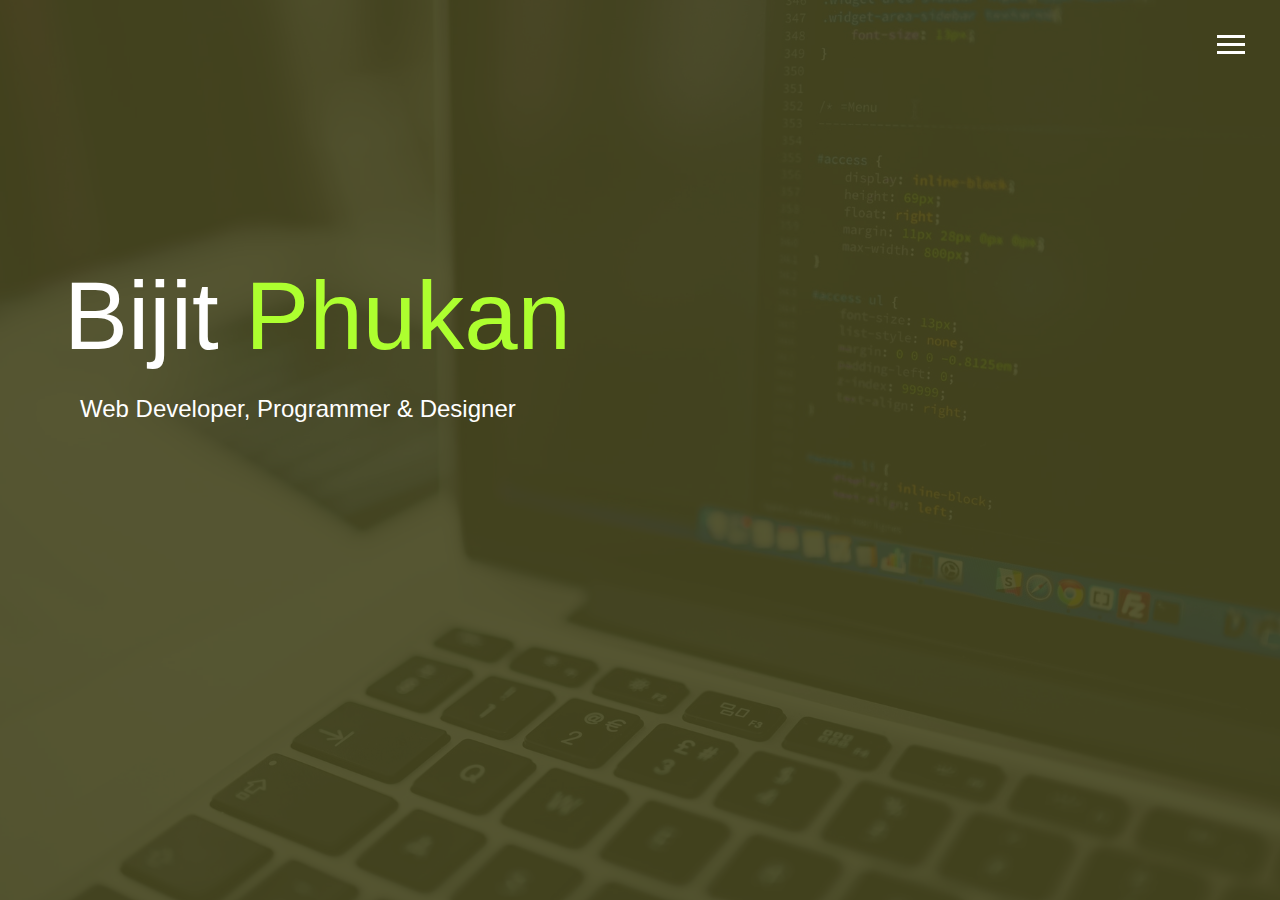
<file: index.html>
<!DOCTYPE html>
<html lang="en">

<head>
  <meta charset="UTF-8">
  <meta name="viewport" content="width=device-width, initial-scale=1.0">
  <meta http-equiv="X-UA-Compatible" content="ie=edge">
  <link rel="stylesheet" href="https://use.fontawesome.com/releases/v5.2.0/css/all.css" integrity="sha384-hWVjflwFxL6sNzntih27bfxkr27PmbbK/iSvJ+a4+0owXq79v+lsFkW54bOGbiDQ"
    crossorigin="anonymous">

  <link rel="stylesheet" href="css/main.css">
  <title>Welcome To My Portfolio</title>

</head>

<body id="bg-img">
   
    
 
  <header>
    <div class="menu-btn">
      <div class="btn-line"></div>
      <div class="btn-line"></div>
      <div class="btn-line"></div>
    </div>

    <nav class="menu">
      <div class="menu-branding">
        <div class="portrait"></div>
      </div>
      <ul class="menu-nav">
        <li class="nav-item current">
          <a href="index.html" class="nav-link">
            Home
          </a>
        </li>
        <li class="nav-item">
          <a href="about.html" class="nav-link">
            About Me
          </a>
        </li>
        <li class="nav-item">
          <a href="work.html" class="nav-link">
            My Projects
          </a>
        </li>
        <li class="nav-item">
          <a href="contact.html" class="nav-link">
            How To Contact Me
          </a>
        </li>
      </ul>
    </nav>
  </header>

  <main id="home">
    <h1 class="lg-heading">
      Bijit
      <span class="text-secondary">Phukan</span>
    </h1>
    <h2 class="sm-heading">
      Web Developer, Programmer & Designer
    </h2>
    <div class="icons">
      <a href="#!">
        <i class="fab fa-twitter fa-2x"></i>
      </a>
      <a href="#!">
        <i class="fab fa-facebook fa-2x"></i>
      </a>
      
      <a href="#!">
        <i class="fab fa-github fa-2x"></i>
      </a>
    </div>
  </main>


  <script src="js/main.js"></script>
 

</body>

</html>
</file>
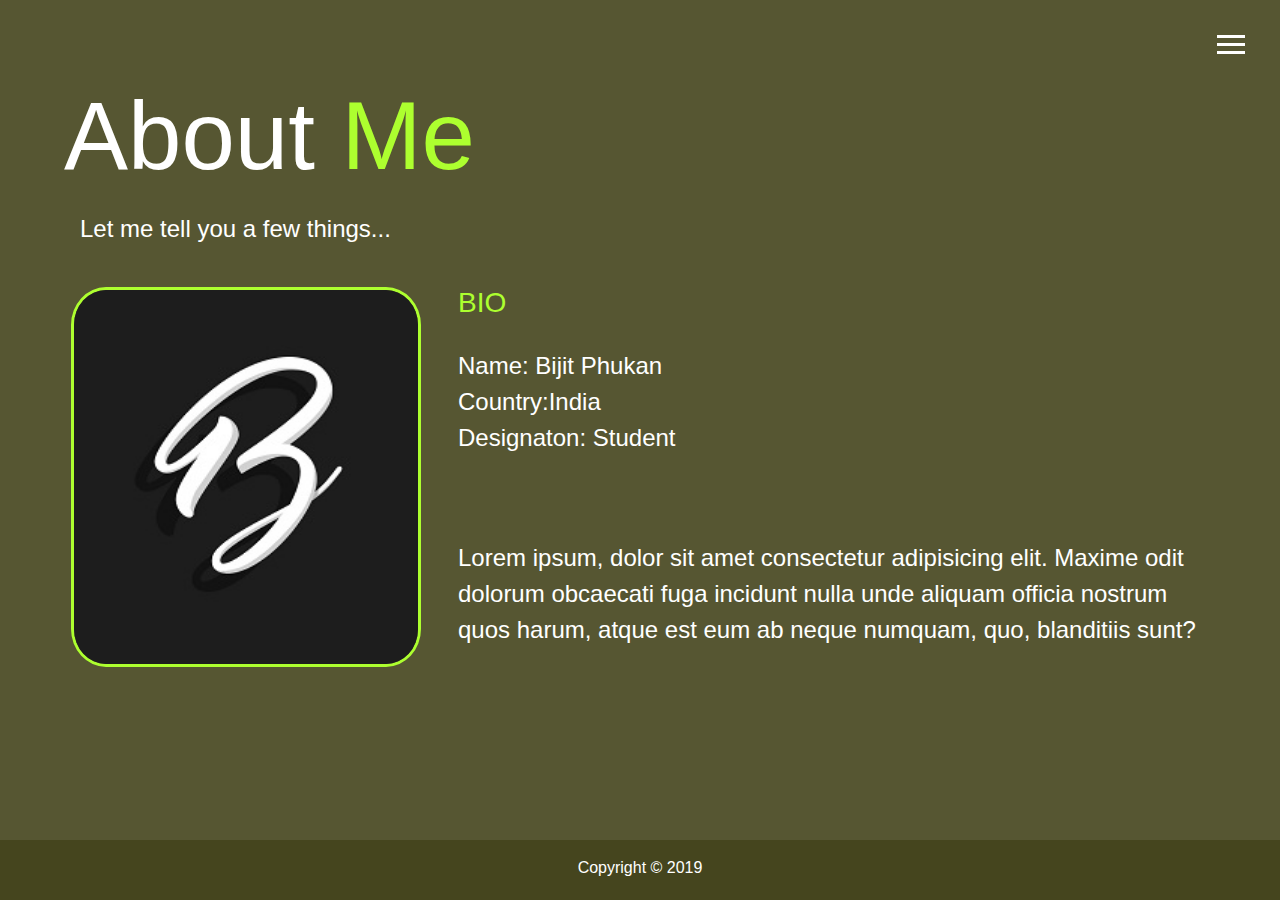
<file: about.html>
<!DOCTYPE html>
<html lang="en">

<head>
  <meta charset="UTF-8">
  <meta name="viewport" content="width=device-width, initial-scale=1.0">
  <meta http-equiv="X-UA-Compatible" content="ie=edge">
  <link rel="stylesheet" href="https://use.fontawesome.com/releases/v5.2.0/css/all.css" integrity="sha384-hWVjflwFxL6sNzntih27bfxkr27PmbbK/iSvJ+a4+0owXq79v+lsFkW54bOGbiDQ"
    crossorigin="anonymous">

  <link rel="stylesheet" href="css/main.css">
  <title>About Me</title>
</head>

<body>
  <header>
    <div class="menu-btn">
      <div class="btn-line"></div>
      <div class="btn-line"></div>
      <div class="btn-line"></div>
    </div>

    <nav class="menu">
      <div class="menu-branding">
        <div class="portrait"></div>
      </div>
      <ul class="menu-nav">
        <li class="nav-item">
          <a href="index.html" class="nav-link">
            Home
          </a>
        </li>
        <li class="nav-item current">
          <a href="about.html" class="nav-link">
            About Me
          </a>
        </li>
        <li class="nav-item">
          <a href="work.html" class="nav-link">
            My Work
          </a>
        </li>
        <li class="nav-item">
          <a href="contact.html" class="nav-link">
            How To Contact Me
          </a>
        </li>
      </ul>
    </nav>
  </header>

  <main id="about">
    <h1 class="lg-heading">
      About
      <span class="text-secondary">Me</span>
    </h1>
    <h2 class="sm-heading">
      Let me tell you a few things...
    </h2>
    <div class="about-info">
      <img src="img/logo.jpg" alt="Bijit" class="bio-image" width="350px" height="380px">

      <div class="bio">
        <h3 class="text-secondary">BIO</h3>
        <p>Name: Bijit Phukan<br>
          Country:India<br>
          Designaton: Student</p>
          <br>
          <p>Lorem ipsum, dolor sit amet consectetur adipisicing elit. Maxime odit dolorum obcaecati fuga
             incidunt nulla unde aliquam officia nostrum quos harum, atque est eum ab neque numquam, quo, blanditiis sunt?</p>
      </div>

     
  </main>

  <footer id="main-footer">
    Copyright &copy; 2019
  </footer>

  <script src="js/main.js"></script>
</body>

</html>
</file>
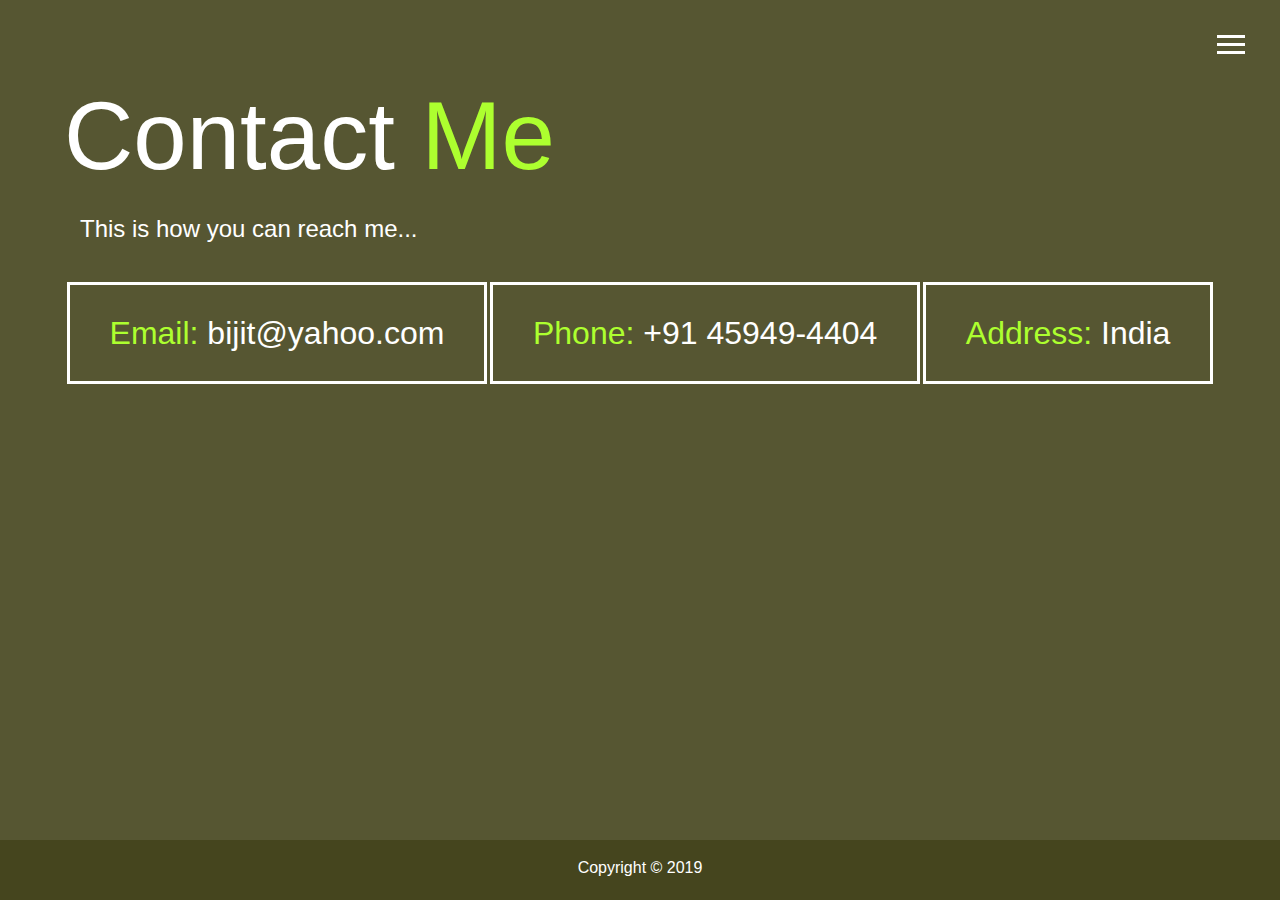
<file: contact.html>
<!DOCTYPE html>
<html lang="en">

<head>
  <meta charset="UTF-8">
  <meta name="viewport" content="width=device-width, initial-scale=1.0">
  <meta http-equiv="X-UA-Compatible" content="ie=edge">
  <link rel="stylesheet" href="https://use.fontawesome.com/releases/v5.2.0/css/all.css" integrity="sha384-hWVjflwFxL6sNzntih27bfxkr27PmbbK/iSvJ+a4+0owXq79v+lsFkW54bOGbiDQ"
    crossorigin="anonymous">

  <link rel="stylesheet" href="css/main.css">
  <title>Contact Me</title>

</head>

<body>
  <header>
    <div class="menu-btn">
      <div class="btn-line"></div>
      <div class="btn-line"></div>
      <div class="btn-line"></div>
    </div>

    <nav class="menu">
      <div class="menu-branding">
        <div class="portrait"></div>
      </div>
      <ul class="menu-nav">
        <li class="nav-item">
          <a href="index.html" class="nav-link">
            Home
          </a>
        </li>
        <li class="nav-item">
          <a href="about.html" class="nav-link">
            About Me
          </a>
        </li>
        <li class="nav-item">
          <a href="work.html" class="nav-link">
            My Work
          </a>
        </li>
        <li class="nav-item current">
          <a href="contact.html" class="nav-link">
            How To Contact Me
          </a>
        </li>
      </ul>
    </nav>
  </header>

  <main id="contact">
    <h1 class="lg-heading">
      Contact
      <span class="text-secondary">Me</span>
    </h1>
    <h2 class="sm-heading">
      This is how you can reach me...
    </h2>
    <div class="boxes">
      <div>
          <i class="fa fa-envelope" aria-hidden="true"></i>


        <span class="text-secondary">Email: </span> bijit@yahoo.com
      </div>
      <div>
          <i class="fa fa-mobile" aria-hidden="true"></i>


        <span class="text-secondary">Phone: </span> +91 45949-4404
      </div>
      <div><i class="fa fa-home" aria-hidden="true"></i>

        <span class="text-secondary">Address: </span> India
      </div>
    </div>
  </main>
  
  <footer id="main-footer">
      Copyright &copy; 2019
  </footer>

  <script src="js/main.js"></script>
</body>

</html>
</file>
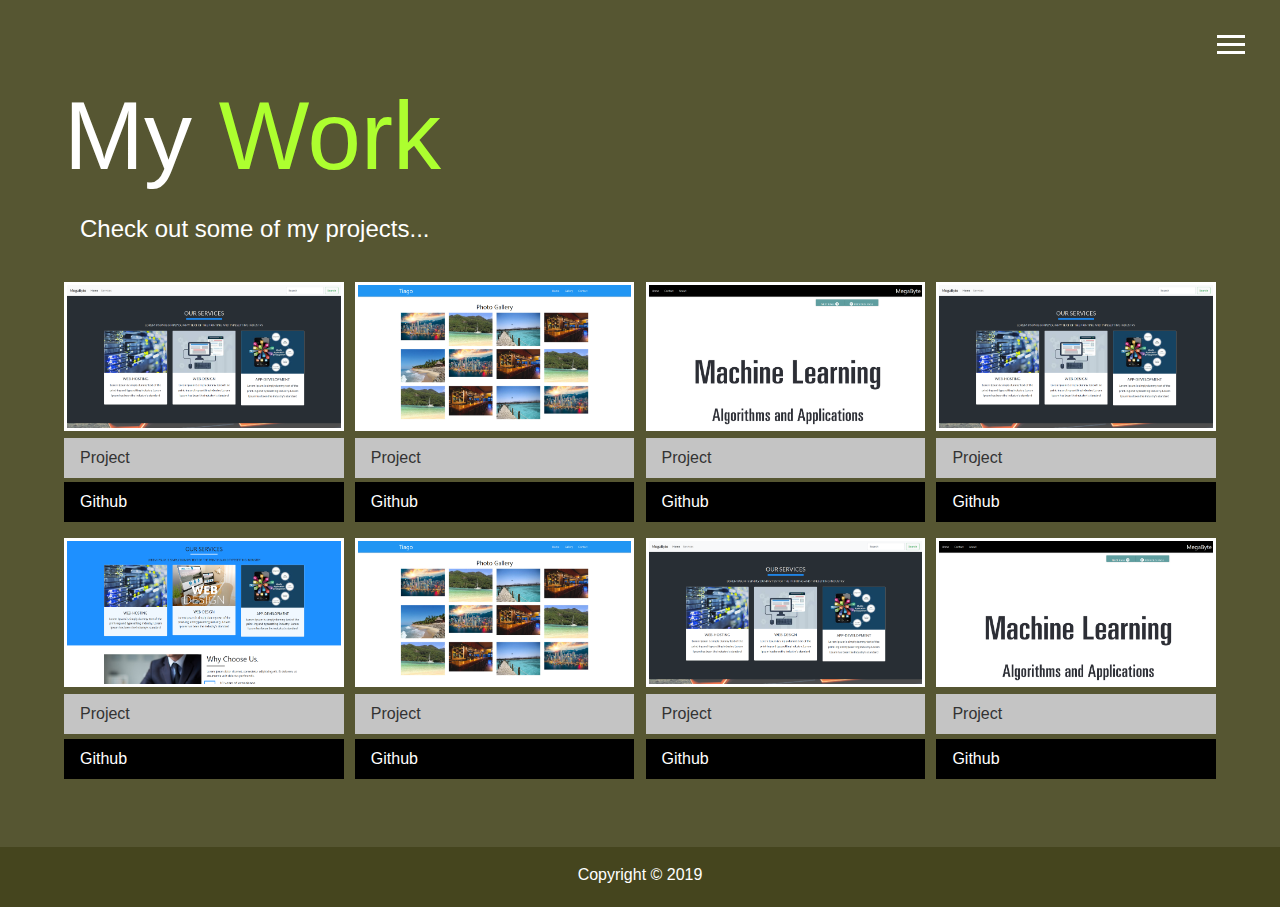
<file: work.html>
<!DOCTYPE html>
<html lang="en">

<head>
  <meta charset="UTF-8">
  <meta name="viewport" content="width=device-width, initial-scale=1.0">
  <meta http-equiv="X-UA-Compatible" content="ie=edge">
  <link rel="stylesheet" href="https://use.fontawesome.com/releases/v5.2.0/css/all.css" integrity="sha384-hWVjflwFxL6sNzntih27bfxkr27PmbbK/iSvJ+a4+0owXq79v+lsFkW54bOGbiDQ"
    crossorigin="anonymous">

  <link rel="stylesheet" href="css/main.css">
  <title>View My Work</title>
</head>

<body>
  <header>
    <div class="menu-btn">
      <div class="btn-line"></div>
      <div class="btn-line"></div>
      <div class="btn-line"></div>
    </div>

    <nav class="menu">
      <div class="menu-branding">
        <div class="portrait"></div>
      </div>
      <ul class="menu-nav">
        <li class="nav-item">
          <a href="index.html" class="nav-link">
            Home
          </a>
        </li>
        <li class="nav-item">
          <a href="about.html" class="nav-link">
            About Me
          </a>
        </li>
        <li class="nav-item current">
          <a href="work.html" class="nav-link">
            My Work
          </a>
        </li>
        <li class="nav-item">
          <a href="contact.html" class="nav-link">
              How To Contact Me
          </a>
        </li>
      </ul>
    </nav>
  </header>

  <main id="work">
    <h1 class="lg-heading">
      My
      <span class="text-secondary">Work</span>
    </h1>
    <h2 class="sm-heading">
      Check out some of my projects...
    </h2>
    <div class="projects">
      <div class="item">
        <a href="#!">
          <img src="img/projects/p1.png" alt="Project">
        </a>
        <a href="#" class="btn-light">
          <i class="fas fa-eye"></i> Project
        </a>
        <a href="https://github.com/romeo286" class="btn-dark">
          <i class="fab fa-github"></i> Github
        </a>
      </div>
      <div class="item">
        <a href="#!">
          <img src="img/projects/p2.jpg" alt="Project">
        </a>
        <a href="#" class="btn-light">
          <i class="fas fa-eye"></i> Project
        </a>
        <a href="https://github.com/romeo286" class="btn-dark">
          <i class="fab fa-github"></i> Github
        </a>
      </div>
      <div class="item">
        <a href="#!">
          <img src="img/projects/p3.png" alt="Project">
        </a>
        <a href="#" class="btn-light">
          <i class="fas fa-eye"></i> Project
        </a>
        <a href="https://github.com/romeo286" class="btn-dark">
          <i class="fab fa-github"></i> Github
        </a>
      </div>
      <div class="item">
        <a href="#!">
          <img src="img/projects/p1.png" alt="Project">
        </a>
        <a href="#" class="btn-light">
          <i class="fas fa-eye"></i> Project
        </a>
        <a href="https://github.com/romeo286" class="btn-dark">
          <i class="fab fa-github"></i> Github
        </a>
      </div>
      <div class="item">
        <a href="#!">
          <img src="img/projects/p5.png" alt="Project">
        </a>
        <a href="#" class="btn-light">
          <i class="fas fa-eye"></i> Project
        </a>
        <a href="https://github.com/romeo286" class="btn-dark">
          <i class="fab fa-github"></i> Github
        </a>
      </div>
      <div class="item">
        <a href="#!">
          <img src="img/projects/p2.jpg" alt="Project">
        </a>
        <a href="#" class="btn-light">
          <i class="fas fa-eye"></i> Project
        </a>
        <a href="https://github.com/romeo286" class="btn-dark">
          <i class="fab fa-github"></i> Github
        </a>
      </div>
      <div class="item">
        <a href="#!">
          <img src="img/projects/p1.png" alt="Project">
        </a>
        <a href="#" class="btn-light">
          <i class="fas fa-eye"></i> Project
        </a>
        <a href="https://github.com/romeo286" class="btn-dark">
          <i class="fab fa-github"></i> Github
        </a>
      </div>
      <div class="item">
        <a href="#!">
          <img src="img/projects/p3.png" alt="Project">
        </a>
        <a href="#" class="btn-light">
          <i class="fas fa-eye"></i> Project
        </a>
        <a href="https://github.com/romeo286" class="btn-dark">
          <i class="fab fa-github"></i> Github
        </a>
      </div>
    </div>
  </main>

  <footer id="main-footer">
      Copyright &copy; 2019
  </footer>

  <script src="js/main.js"></script>
</body>

</html>
</file>
<file: css/main.css>
.menu-btn {
  position: absolute;
  z-index: 3;
  right: 35px;
  top: 35px;
  cursor: pointer;
  transition: all 0.5s ease-out; }
  .menu-btn .btn-line {
    width: 28px;
    height: 3px;
    margin: 0 0 5px 0;
    background: #fff;
    transition: all 0.5s ease-out; }
  .menu-btn.close {
    transform: rotate(180deg); }
    .menu-btn.close .btn-line:nth-child(1) {
      transform: rotate(45deg) translate(5px, 5px); }
    .menu-btn.close .btn-line:nth-child(2) {
      opacity: 0; }
    .menu-btn.close .btn-line:nth-child(3) {
      transform: rotate(-45deg) translate(7px, -6px); }

.menu {
  position: fixed;
  top: 0;
  width: 100%;
  
  visibility: hidden; }
  .menu.show {
    visibility: visible; }
  .menu-branding, .menu-nav {
    display: flex;
    flex-flow: column wrap;
    align-items: center;
    justify-content: center;
    float: left;
    width: 50%;
    height: 100vh;
    overflow: hidden; }
  .menu-nav {
    margin: 0;
    padding: 0;
    background:  rgba(68, 68, 28, 0.9);
    opacity: 0.9;
    list-style: none;
    transform: translate3d(0, -100%, 0);
    transition: all 0.5s ease-out; }
    .menu-nav.show {
      transform: translate3d(0, 0, 0); }
  .menu-branding {
    background:whitesmoke;
    transform: translate3d(0, 100%, 0);
    transition: all 0.5s ease-out; 
  opacity: 1;}
    .menu-branding.show {
      transform: translate3d(0, 0, 0); }
    .menu-branding .portrait {
      width: 250px;
      height: 250px;
      background: url("../img/logo.jpg");
      border-radius: 50%;
      border: solid 3px black; }
  .menu .nav-item {
    transform: translate3d(600px, 0, 0);
    transition: all 0.5s ease-out; }
    .menu .nav-item.show {
      transform: translate3d(0, 0, 0); }
    .menu .nav-item.current > a {
      color: yellow; }
  .menu .nav-link {
    display: inline-block;
    position: relative;
    font-size: 30px;
    text-transform: uppercase;
    padding: 1rem 0;
    font-weight: 300;
    color: #fff;
    text-decoration: none;
    transition: all 0.5s ease-out; }
    .menu .nav-link:hover {
      color: lawngreen; }

.nav-item:nth-child(1) {
  transition-delay: 0.1s; }

.nav-item:nth-child(2) {
  transition-delay: 0.2s; }

.nav-item:nth-child(3) {
  transition-delay: 0.3s; }

.nav-item:nth-child(4) {
  transition-delay: 0.4s; }

* {
  box-sizing: border-box; }

body {
  background: rgba(68, 68, 28, 0.9);
  color: #fff;
  height: 100%;
  margin: 0;
  font-family: 'Segoe UI', Tahoma, Geneva, Verdana, sans-serif;
  line-height: 1.5; }
  body#bg-img {
    background: url(../img/background.jpg);
    background-attachment: fixed;
    background-size: cover; }
    body#bg-img:after {
      content: '';
      position: absolute;
      top: 0;
      right: 0;
      width: 100%;
      height: 100%;
      z-index: -1;
      background: rgba(68, 68, 28, 0.9); }
    

h1,
h2,
h3 {
  margin: 0;
  font-weight: 400; }
  h1.lg-heading,
  h2.lg-heading,
  h3.lg-heading {
    font-size: 6rem; }
  h1.sm-heading,
  h2.sm-heading,
  h3.sm-heading {
    margin-bottom: 2rem;
    padding: 0.2rem 1rem;
}

a {
  color: #fff;
  text-decoration: none; }

header {
  position: fixed;
  z-index: 2;
  width: 100%; }

.text-secondary {
  color: greenyellow; }

main {
  padding: 4rem;
  min-height: calc(100vh - 60px); }
  main .icons {
    margin-top: 1rem; }
    main .icons a {
      padding: 0.4rem; }
      main .icons a:hover {
        color:  greenyellow;
        transition: all 0.5s ease-out; }
  main#home {
    overflow: hidden; }
    main#home h1 {
      margin-top: 20vh; }

.about-info {
  display: grid;
  grid-gap: 30px;
  grid-template-areas: 'bioimage bio bio' 'job1 job2 job3';
  grid-template-columns: repeat(3, 1fr); }
  .about-info .bio-image {
    grid-area: bioimage;
    margin: auto;
    border-radius: 10%;
    border: greenyellow 3px solid; }
  .about-info .bio {
    grid-area: bio;
    font-size: 1.5rem; }
 

.projects {
  display: grid;
  grid-gap: 0.7rem;
  grid-template-columns: repeat(3, 1fr); }
  .projects img {
    width: 100%;
    border: 3px #fff solid; }
    .projects img:hover {
      opacity: 0.5;
      border-color: greenyellow;
      transition: all 0.5s ease-out; }

.boxes {
  display: flex;
  flex-wrap: wrap;
  justify-content: space-evenly;
  align-items: center;
  margin-top: 1rem; }
  .boxes div {
    font-size: 2rem;
    border: 3px #fff solid;
    padding: 1.5rem 2.5rem;
    margin-bottom: 3rem;
    transition: all 0.5s ease-out; }
    .boxes div:hover {
      padding: 0.5rem 1.5rem;
      background:  greenyellow;
      color: #000; }
      .boxes div:hover span {
        color: #000; }

.btn, .btn-dark, .btn-light {
  display: block;
  padding: 0.5rem 1rem;
  border: 0;
  margin-bottom: 0.3rem; }
  .btn:hover, .btn-dark:hover, .btn-light:hover {
    background: greenyellow;
    color: #000; }

.btn-dark {
  background: black;
  color: #fff; }

.btn-light {
  background: #c4c4c4;
  color: #333; }

#main-footer {
  text-align: center;
  padding: 1rem;
  background: rgba(68, 68, 28, 0.9);
  color: #fff;
  height: 60px; }

@media screen and (min-width: 1171px) {
  .projects {
    grid-template-columns: repeat(4, 1fr); } }

@media screen and (min-width: 769px) and (max-width: 1170px) {
  .projects {
    grid-template-columns: repeat(3, 1fr); } }

@media screen and (max-width: 768px) {
  main {
    align-items: center;
    text-align: center; }
    main .lg-heading {
      line-height: 1;
      margin-bottom: 1rem; }
  ul.menu-nav,
  div.menu-branding {
    float: none;
    width: 100%;
    min-height: 0; }
    ul.menu-nav.show,
    div.menu-branding.show {
      transform: translate3d(0, 0, 0); }
  .menu-nav {
    height: 75vh;
    transform: translate3d(-100%, 0, 0);
    font-size: 24px; }
  .menu-branding {
    height: 25vh;
    transform: translate3d(100%, 0, 0); }
    .menu-branding .portrait {
      background: url("../img/logo.jpg");
      width: 150px;
      height: 150px; }
  .about-info {
    grid-template-areas: 'bioimage' 'bio' 'job1' 'job2' 'job3';
    grid-template-columns: 1fr; }
  .projects {
    grid-template-columns: repeat(2, 1fr); } }

@media screen and (max-width: 500px) {
  main {
    padding: 2rem; }
    main #home h1 {
      margin-top: 10vh; }
    main .lg-heading {
      margin-top: 1rem;
      font-size: 5rem; }
  .projects {
    grid-template-columns: 1fr; } }
</file>
